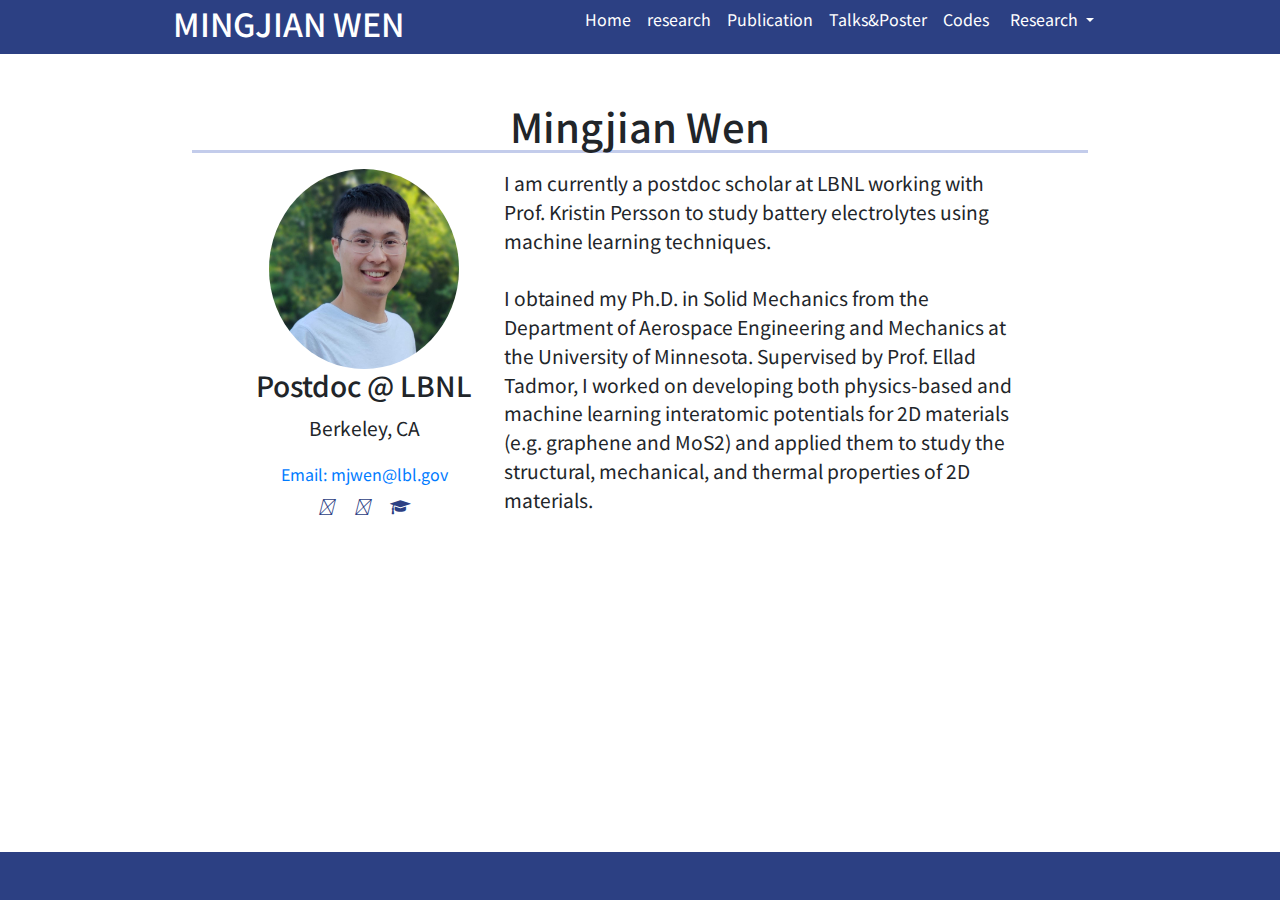
<file: index.html>
<!DOCTYPE html>
<html lang="en">
<head>
    <meta charset="UTF-8">
    <meta http-equiv="X-UA-Compatible" content="IE=edge">
    <meta name="viewport" content="width=device-width, initial-scale=1.0">
    <link rel="preconnect" href="https://fonts.googleapis.com">
    <link rel="preconnect" href="https://fonts.gstatic.com" crossorigin>
    <link href="https://fonts.googleapis.com/css2?family=Noto+Sans+JP:wght@300;700&display=swap" rel="stylesheet">
    <link rel="stylesheet" href="https://cdnjs.cloudflare.com/ajax/libs/font-awesome/4.7.0/css/font-awesome.min.css">
    <link rel="stylesheet" href="https://cdnjs.cloudflare.com/ajax/libs/font-awesome/5.15.3/css/all.min.css" integrity="sha512-iBBXm8fW90+nuLcSKlbmrPcLa0OT92xO1BIsZ+ywDWZCvqsWgccV3gFoRBv0z+8dLJgyAHIhR35VZc2oM/gI1w==" crossorigin="anonymous" referrerpolicy="no-referrer" />
    <link rel="stylesheet" href="./scss/main.css">
    <link rel="stylesheet" href="https://maxcdn.bootstrapcdn.com/bootstrap/4.5.2/css/bootstrap.min.css">
    <script src="https://ajax.googleapis.com/ajax/libs/jquery/3.5.1/jquery.min.js"></script>
    <script src="https://ajax.googleapis.com/ajax/libs/jquery/3.5.1/jquery.min.js"></script>
    <script src="https://cdnjs.cloudflare.com/ajax/libs/popper.js/1.16.0/umd/popper.min.js"></script>
    <script src="https://maxcdn.bootstrapcdn.com/bootstrap/4.5.2/js/bootstrap.min.js"></script>
    <title>Mingjian Wen</title>
</head>
<body>
    <header>
        <div class="flex-container">
            <h2>MINGJIAN WEN</h1>
            <ul>
                <li><a href="index.html">Home</a></li>
                <li><a href="research.html">research</a></li>
                <li><a href="publication.html">Publication</a></li>
                <li><a href="Talks&Poster.html">Talks&Poster</a></li>
                <li><a href="codes.html">Codes</a></li>
                <li class="dropdown">
                    <button type="button" class="btn btn-link dropdown-toggle" data-toggle="dropdown">
                      Research
                    </button>
                    <div class="dropdown-menu">
                      <a class="dropdown-item" href="./research-1.html">Graph Neural Network Model</a>
                      <a class="dropdown-item" href="#">Uncertainty Quantification</a>
                      <a class="dropdown-item" href="#">t Interlayer Potential for Graphene</a>
                      <a class="dropdown-item" href="#">Machine Learning Potential</a>
                      
                    </div>
                    
                </li>
            </ul>
        </div>
    </header>
    
    <section class="section-home">
        <h1>Mingjian Wen</h1>
        <div class="flex-container">
            <div class="cards">
                <img src="./img/touxiang.jpeg" style="width: 190px;height: 200px;" alt="mingjian wen">
                <h3>Postdoc @ LBNL</h3>

                <p><i class="fas fa-map-marker-alt"></i> Berkeley, CA</p>
                <a href="mailto:mjwen@lbl.gov">Email: mjwen@lbl.gov</a>
                <div class='link'>
                    <a href="#"><i class="fab fa-github"></i></a> 
                    <a href="#"><i class="fab fa-twitter"></i></a>  
                    <a href="#"><i class="fa fa-graduation-cap"></i></a>  
                </div>

            </div>
            <p>
                I am currently a postdoc scholar at LBNL working with Prof. Kristin Persson to study battery electrolytes using machine learning techniques.<br>

                <br>I obtained my Ph.D. in Solid Mechanics from the Department of Aerospace Engineering and Mechanics at the University of Minnesota. Supervised by Prof. Ellad Tadmor, I worked on developing both physics-based and machine learning interatomic potentials for 2D materials (e.g. graphene and MoS2) and applied them to study the structural, mechanical, and thermal properties of 2D materials.
            </p>
            
        </div>
    </section>
    <footer>

    </footer>
    
    
</body>
</html>
</file>
<file: scss/main.css>
* {
  -webkit-box-sizing: border-box;
          box-sizing: border-box;
  margin: 0;
  padding: 0;
  font-family: 'Noto Sans JP', sans-serif;
}

.section-research .container {
  position: relative;
  width: 70%;
  margin: 1rem auto;
}

.section-research .container .mySlides {
  text-align: center;
  display: none;
}

.section-research .container .numbertext {
  color: black;
  font-size: 12px;
  padding: 8px 12px;
  position: absolute;
  top: 0;
}

.section-research .container .prev,
.section-research .container .next {
  cursor: pointer;
  position: absolute;
  top: 40%;
  width: auto;
  border-radius: 0 3px 3px 0;
  padding: 16px;
  margin-top: -50px;
  color: black;
  font-weight: bold;
  font-size: 20px;
  -webkit-user-select: none;
     -moz-user-select: none;
      -ms-user-select: none;
          user-select: none;
}

.section-research .container .prev:hover,
.section-research .container .next:hover {
  background-color: #e9edf8;
}

.section-research .container .next {
  right: 0;
  border-radius: 3px 0 0 3px;
}

.section-research .container .caption-container {
  text-align: center;
  background-color: #222;
  padding: 2px 16px;
  color: white;
}

.section-research .container .row {
  display: -webkit-box;
  display: -ms-flexbox;
  display: flex;
}

.section-research .container .row .column {
  width: 16.66%;
}

.section-research .container .row .column .demo {
  opacity: 0.6;
}

.section-research .container .row .column .demo:hover {
  opacity: 1;
}

.section-research .container .row .column .active {
  opacity: 1;
}

.sidenav {
  display: -webkit-box;
  display: -ms-flexbox;
  display: flex;
  -webkit-box-orient: vertical;
  -webkit-box-direction: normal;
      -ms-flex-direction: column;
          flex-direction: column;
  width: auto;
  position: fixed;
  top: 15rem;
  left: 1rem;
  background-color: #e9edf8;
  padding: 1rem;
}

.sidenav a {
  padding: 2px;
}

header {
  background: #2c4083;
  color: white;
}

header .flex-container {
  display: -webkit-box;
  display: -ms-flexbox;
  display: flex;
  -webkit-box-orient: horizontal;
  -webkit-box-direction: normal;
      -ms-flex-direction: row;
          flex-direction: row;
  -webkit-box-pack: space-evenly;
      -ms-flex-pack: space-evenly;
          justify-content: space-evenly;
  -webkit-box-align: center;
      -ms-flex-align: center;
          align-items: center;
  -ms-flex-wrap: wrap;
      flex-wrap: wrap;
}

header .flex-container ul {
  display: -webkit-box;
  display: -ms-flexbox;
  display: flex;
  -webkit-box-orient: horizontal;
  -webkit-box-direction: normal;
      -ms-flex-direction: row;
          flex-direction: row;
  list-style: none;
  -webkit-box-pack: center;
      -ms-flex-pack: center;
          justify-content: center;
  -webkit-box-align: center;
      -ms-flex-align: center;
          align-items: center;
  -ms-flex-wrap: wrap;
      flex-wrap: wrap;
}

header .flex-container ul li .dropdown-menu {
  background: gray;
}

header .flex-container ul li a {
  color: white;
  text-decoration: none;
  padding: 0.5rem;
}

header .flex-container ul li .btn {
  color: white;
}

.section-home h1 {
  padding-top: 2rem;
  border-bottom: 3px solid #c3cceb;
  text-align: center;
  width: 70%;
  margin: 1rem auto;
}

.section-home .flex-container {
  width: 60%;
  margin: 0 auto;
}

.section-home .flex-container .cards {
  float: left;
  padding-right: 2rem;
  text-align: center;
}

.section-home .flex-container .cards p {
  padding: 0.2rem;
}

.section-home .flex-container .cards .link {
  margin: 0.5rem;
}

.section-home .flex-container .cards .link a {
  color: #2c4083;
  padding: 0.5rem;
}

.section-home .flex-container .cards img {
  border-radius: 100%;
}

.section-home .flex-container p {
  font-size: larger;
}

footer {
  width: 100%;
  height: 3rem;
  background: #2c4083;
  position: fixed;
  bottom: 0;
}

@media (max-width: 700px) {
  .section-home .flex-container {
    margin-bottom: 3rem;
  }
}
/*# sourceMappingURL=main.css.map */
</file>
